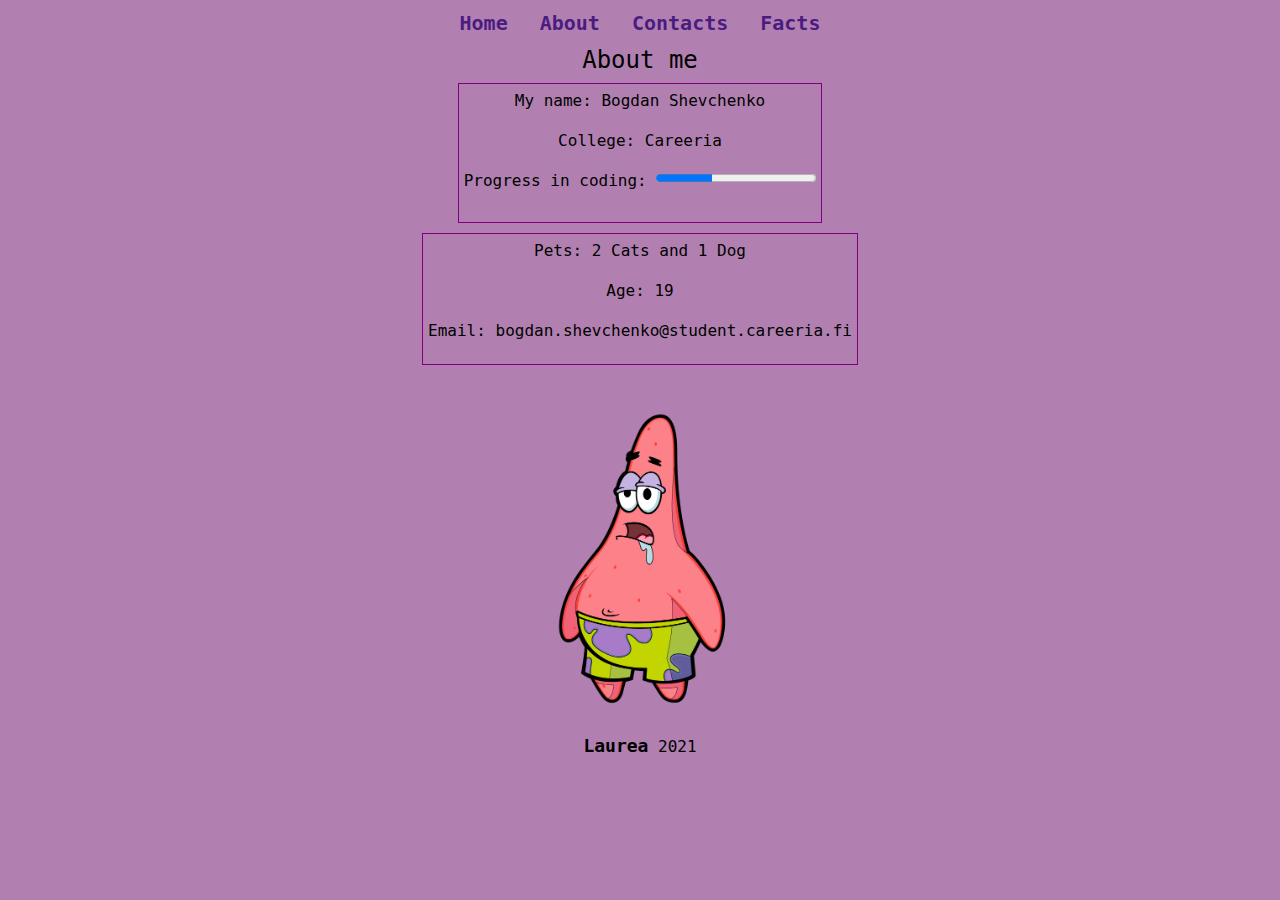
<file: about.html>
<!DOCTYPE html>
<html lang="en"> 
    <head>
    <meta charset="UTF-8">
    <meta name="viewport" content="width=device-width, initial-scale=1, shrink-to-fit=no">


    <!-- Bootstrap CSS -->
    <link rel="stylesheet" href="https://maxcdn.bootstrapcdn.com/bootstrap/4.0.0/css/bootstrap.min.css" integrity="sha384-Gn5384xqQ1aoWXA+058RXPxPg6fy4IWvTNh0E263XmFcJlSAwiGgFAW/dAiS6JXm" crossorigin="anonymous">
    <link rel="stylesheet" type="text/css" href="styles.css">
    
       <title>About</title>
    </head>
    <body>
        <header>
            <nav  class="navbar-default">
                <ul class="nav justify-content-center">
                    <li class="nav-item">
                      <a class="nav-link active" aria-current="page" href="index.html">Home</a>
                    </li>
                    <li class="nav-item">
                      <a class="nav-link" href="about.html">About</a>
                    </li>
                    <li class="nav-item">
                      <a class="nav-link" href="contacts.html">Contacts</a>
                    </li>
                    <li class="nav-item">
                      <a class="nav-link" href="Random.html">Facts</a>
                    </li>
                </ul>
            </nav>
        </header>

        <div class="container-fluid">
            <h4>About me</h4>
        </div>
        <div class="about">  
            <p>My name: Bogdan Shevchenko</p>
            <p>College: Careeria</p>
            <p>
                <label for="file">Progress in coding:</label>
                <progress id="file" max="100" value="35">35%</progress>
            </p>
        </div>
        <div class="about2">  
            <p>Pets: 2 Cats and 1 Dog</p>
            <p>Age: 19</p>
            <p>Email: bogdan.shevchenko@student.careeria.fi</p>
        </div>

        <div>
            <img class="picture1" src="example2.png" alt="smile">
        </div>
            
        <footer class="footer1">
            <div class="text-center">
                <a class="footA" href="https://www.laurea.fi" target="_blank">Laurea</a> 2021 
            </div>
        </footer>
    
        <script src="https://code.jquery.com/jquery-3.2.1.slim.min.js" integrity="sha384-KJ3o2DKtIkvYIK3UENzmM7KCkRr/rE9/Qpg6aAZGJwFDMVNA/GpGFF93hXpG5KkN" crossorigin="anonymous"></script>
        <script src="https://cdnjs.cloudflare.com/ajax/libs/popper.js/1.12.9/umd/popper.min.js" integrity="sha384-ApNbgh9B+Y1QKtv3Rn7W3mgPxhU9K/ScQsAP7hUibX39j7fakFPskvXusvfa0b4Q" crossorigin="anonymous"></script>
        <script src="https://maxcdn.bootstrapcdn.com/bootstrap/4.0.0/js/bootstrap.min.js" integrity="sha384-JZR6Spejh4U02d8jOt6vLEHfe/JQGiRRSQQxSfFWpi1MquVdAyjUar5+76PVCmYl" crossorigin="anonymous"></script>
    

    </body>
</html>
</file>
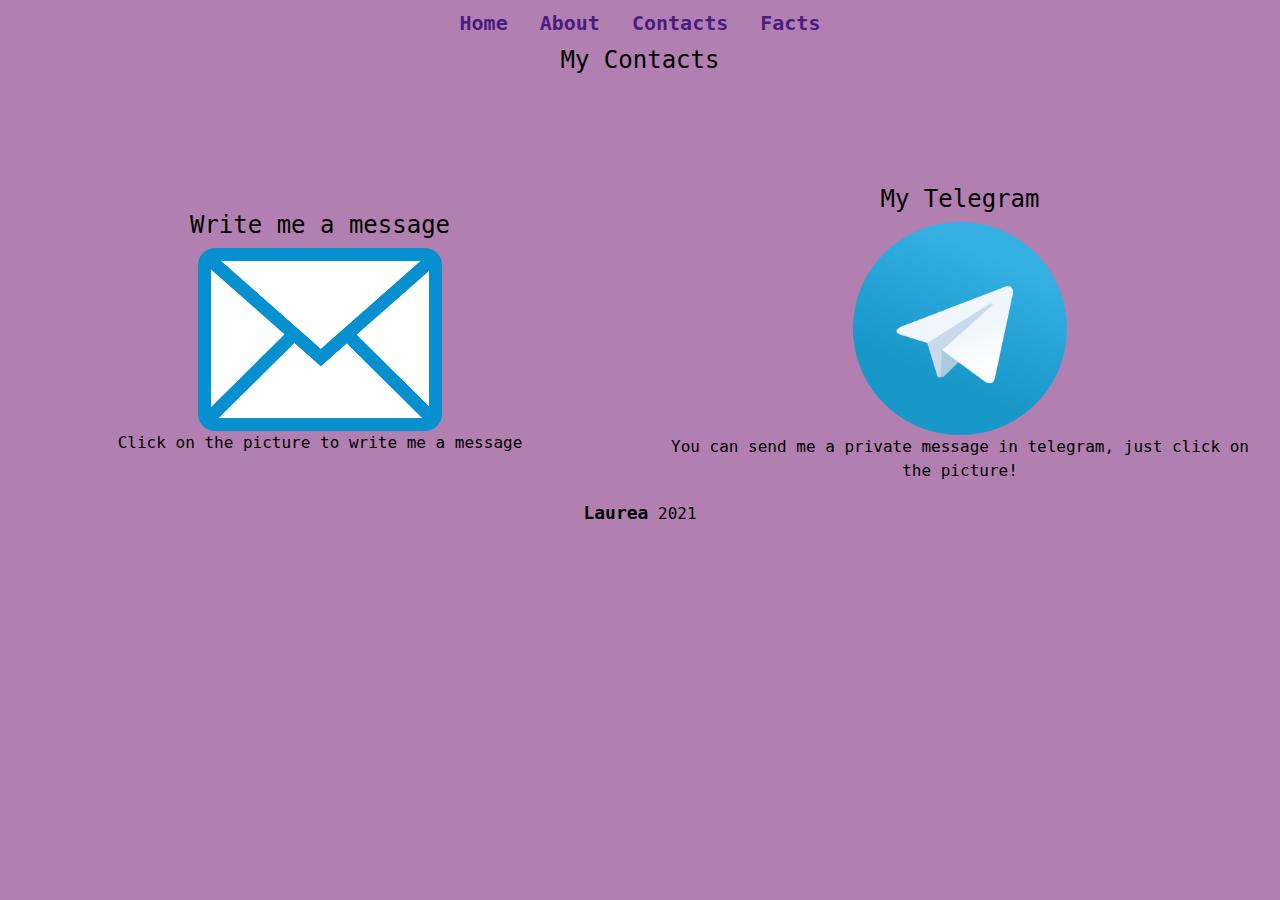
<file: contacts.html>
<!DOCTYPE html>
<html lang="en"> 
    <head>
    <meta charset="UTF-8">
    <meta name="viewport" content="width=device-width, initial-scale=1, shrink-to-fit=no">

    <!-- Bootstrap CSS -->
    <link rel="stylesheet" href="https://maxcdn.bootstrapcdn.com/bootstrap/4.0.0/css/bootstrap.min.css" integrity="sha384-Gn5384xqQ1aoWXA+058RXPxPg6fy4IWvTNh0E263XmFcJlSAwiGgFAW/dAiS6JXm" crossorigin="anonymous">
    <link rel="stylesheet" type="text/css" href="styles.css">
    
       <title>Contacts</title>
    </head>
    <body>
        <header>
            <nav  class="navbar-default">
                <ul class="nav justify-content-center">
                    <li class="nav-item">
                      <a class="nav-link active" aria-current="page" href="index.html">Home</a>
                    </li>
                    <li class="nav-item">
                      <a class="nav-link" href="about.html">About</a>
                    </li>
                    <li class="nav-item">
                      <a class="nav-link" href="contacts.html">Contacts</a>
                    </li>
                    <li class="nav-item">
                       <a class="nav-link" href="Random.html">Facts</a>
                    </li>
                </ul>
            </nav>
        </header>
        
        <div class="container-fluid">
            <h4>My Contacts</h4>
        
        <div class="row">
        <div id="imgEmail" class="col-sm-6 text-center">
            <h4>Write me a message</h4>
            <a href = "mailto:bogdan.shevchenko@student.careeria.fi" target="_blank"><img src="example3.png" alt="mail"></a>
            <p> Click on the picture to write me a message </p>
        </div>
        <div id="imgTg" class="col-sm-6 text-center">
            <h4> My Telegram</h4>
            <a href="https://t.me/kokojumber" target="_blank"><img src="example4.png " class="imgTG" alt="Telegram"></a>
            <p>You can send me a private message in telegram, just click on the picture!</p>
        </div>
        </div>
        </div>



        <footer class="footer2">
            <div class="text-center">
                <a class="footA" href="https://www.laurea.fi" target="_blank">Laurea</a> 2021 
            </div>
        </footer>
        
        <script src="https://code.jquery.com/jquery-3.2.1.slim.min.js" integrity="sha384-KJ3o2DKtIkvYIK3UENzmM7KCkRr/rE9/Qpg6aAZGJwFDMVNA/GpGFF93hXpG5KkN" crossorigin="anonymous"></script>
        <script src="https://cdnjs.cloudflare.com/ajax/libs/popper.js/1.12.9/umd/popper.min.js" integrity="sha384-ApNbgh9B+Y1QKtv3Rn7W3mgPxhU9K/ScQsAP7hUibX39j7fakFPskvXusvfa0b4Q" crossorigin="anonymous"></script>
        <script src="https://maxcdn.bootstrapcdn.com/bootstrap/4.0.0/js/bootstrap.min.js" integrity="sha384-JZR6Spejh4U02d8jOt6vLEHfe/JQGiRRSQQxSfFWpi1MquVdAyjUar5+76PVCmYl" crossorigin="anonymous"></script>
    

    </body>
</html>
</file>
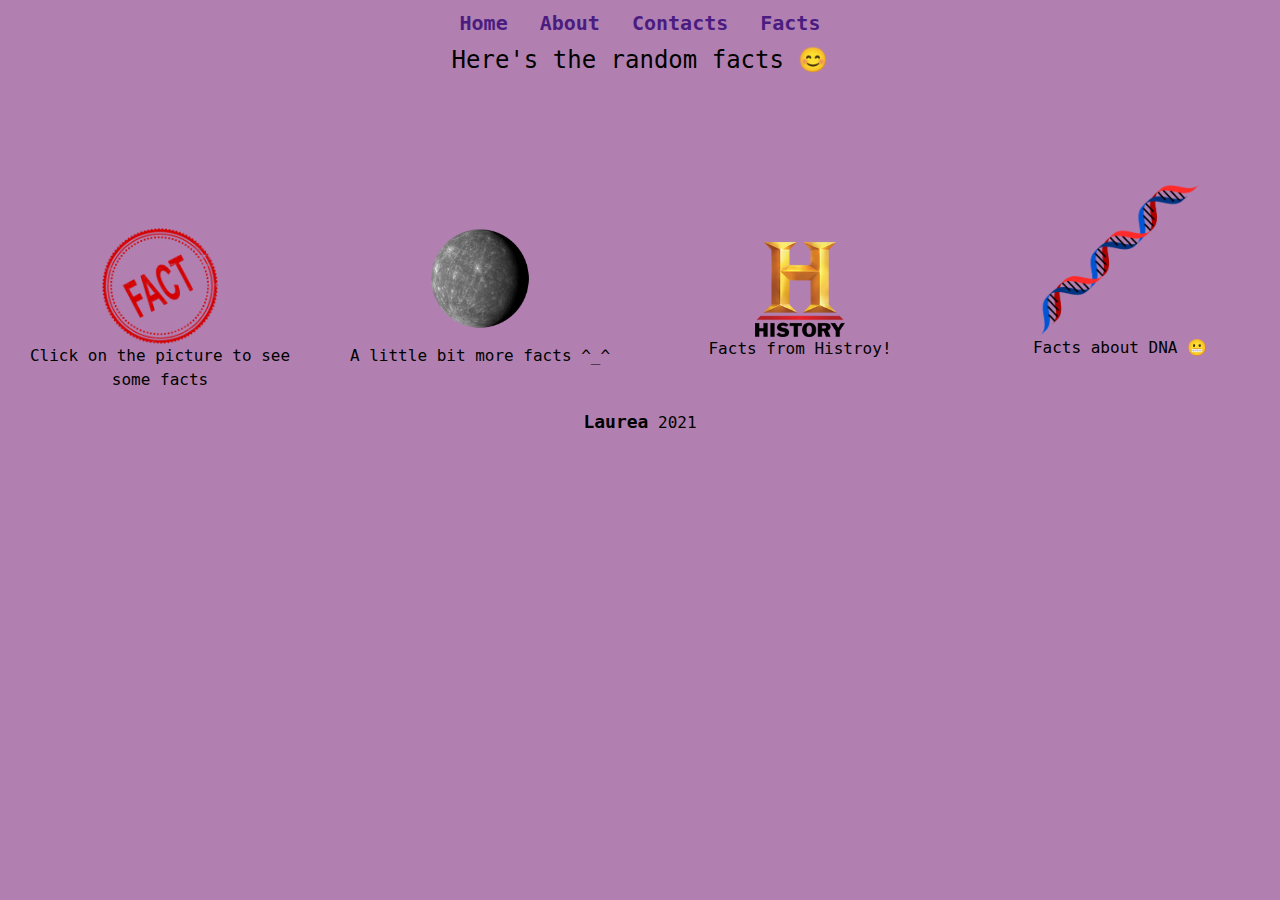
<file: Random.html>
<!DOCTYPE html>
<html lang="en"> 
    <head>
    <meta charset="UTF-8">
    <meta name="viewport" content="width=device-width, initial-scale=1, shrink-to-fit=no">

    <!-- Bootstrap CSS -->
    <link rel="stylesheet" href="https://maxcdn.bootstrapcdn.com/bootstrap/4.0.0/css/bootstrap.min.css" integrity="sha384-Gn5384xqQ1aoWXA+058RXPxPg6fy4IWvTNh0E263XmFcJlSAwiGgFAW/dAiS6JXm" crossorigin="anonymous">
    <link rel="stylesheet" type="text/css" href="styles.css">
    
       <title>Facts</title>
    </head>
    <body>
        <header>
            <nav  class="navbar-default">
                <ul class="nav justify-content-center">
                    <li class="nav-item">
                      <a class="nav-link active" aria-current="page" href="index.html">Home</a>
                    </li>
                    <li class="nav-item">
                      <a class="nav-link" href="about.html">About</a>
                    </li>
                    <li class="nav-item">
                      <a class="nav-link" href="contacts.html">Contacts</a>
                    </li>
                    <li class="nav-item">
                        <a class="nav-link" href="Random.html">Facts</a>
                    </li>
                </ul>
            </nav>
        </header>
         
        <div class="container-fluid">
            <h4>Here's the random facts 😊</h4>
        
        <div class="row">
        <div class="col-sm-3 text-center">
            <a href = "https://www.ducksters.com/science/the_cell.php" target="_blank"><img class="imgFact" src="example5.png" alt="fact"></a>
            <p> Click on the picture to see some facts </p>
        </div>
        <div class="col-sm-3 text-center">
            <a href="https://childwellbeing.asu.edu/SpaceFacts" target="_blank"><img class="imgFact1" src="example6.png " alt="fact2"></a>
            <p> A little bit more facts ^_^</p>
        </div>
        <div class="col-sm-3 text-center">
            <a href="https://bestlifeonline.com/historical-facts/" target="_blank"><img class="imgFact2" src="example7.png " alt="fact3"></a>
            <p> Facts from Histroy!</p>
        </div>
        <div class="col-sm-3 text-center">
            <a href="https://blogs.ancestry.com/cm/weird-but-true-facts-about-dna/" target="_blank"><img class="imgFact3" src="example8.png " alt="fact4"></a>
            <p> Facts about DNA 😬</p>
        </div>
        </div>
        </div>

        <footer class="footer4">
            <div class="text-center">
                <a class="footA" href="https://www.laurea.fi" target="_blank">Laurea</a> 2021 
            </div>
        </footer>
    
        <script src="https://code.jquery.com/jquery-3.2.1.slim.min.js" integrity="sha384-KJ3o2DKtIkvYIK3UENzmM7KCkRr/rE9/Qpg6aAZGJwFDMVNA/GpGFF93hXpG5KkN" crossorigin="anonymous"></script>
        <script src="https://cdnjs.cloudflare.com/ajax/libs/popper.js/1.12.9/umd/popper.min.js" integrity="sha384-ApNbgh9B+Y1QKtv3Rn7W3mgPxhU9K/ScQsAP7hUibX39j7fakFPskvXusvfa0b4Q" crossorigin="anonymous"></script>
        <script src="https://maxcdn.bootstrapcdn.com/bootstrap/4.0.0/js/bootstrap.min.js" integrity="sha384-JZR6Spejh4U02d8jOt6vLEHfe/JQGiRRSQQxSfFWpi1MquVdAyjUar5+76PVCmYl" crossorigin="anonymous"></script>
    

    </body>
</html>
</file>
<file: styles.css>
body {
    background-color: #b180b1;
	color: black;
    font-family: monospace;

}

.navbar-default
{
    background-color: #b180b1;
    font-family: monospace;

}
.container-fluid{
    text-align: center;
}
.about{
    border: solid purple 1px;
    padding: 5px;
    display: table;
    text-align: center;
    margin: auto;
}
.about2{
    border: solid purple 1px;
    padding: 5px;
    display: table;
    text-align: center;
    margin: auto;
    margin-top:10px;
}
.about3{
    border: solid purple 1px;
    padding: 5px;
    display: table;
    text-align: center;
    margin: auto;
    margin-top:10px;
}


a {
    color:rgb(75, 28, 128);
    font-weight:bold;
    font-size: 20px;
    
    }

a:hover {
	color:rgb(179, 175, 221);
}

.footer { 
    bottom:0;
    width:100%;
    background-color: #b180b1;
}
.footer1 { 

    bottom:0;
    width:100%;
    background-color: #b180b1;
}

.footA {
    color: black;
    font-family: monospace;
    font-size: 18px;
}
.footer2 { 
    bottom:0;
    width:100%;
    background-color: #b180b1;
}

img {

    display: block;
    margin-left: auto;
    margin-right: auto;
    width: 40%;
}
.picture1{
    display: table;
    width: 210px;
}
.imgTG {
    display: block;
    margin-left: auto;
    margin-right: auto;
    width: 35%;
}
#imgEmail {
    margin-top: 10%;
}
#imgTg {
    margin-top: 8%;
}
.imgFact{
    margin-top: 50%;
}
.imgFact1{
    width: 45%;
    margin-top: 45%;
}
.imgFact2{
    width: 65%;
    margin-top: 55%;
}
.imgFact3 {
    margin-top: 35%;
    width: 55%;
}
</file>
